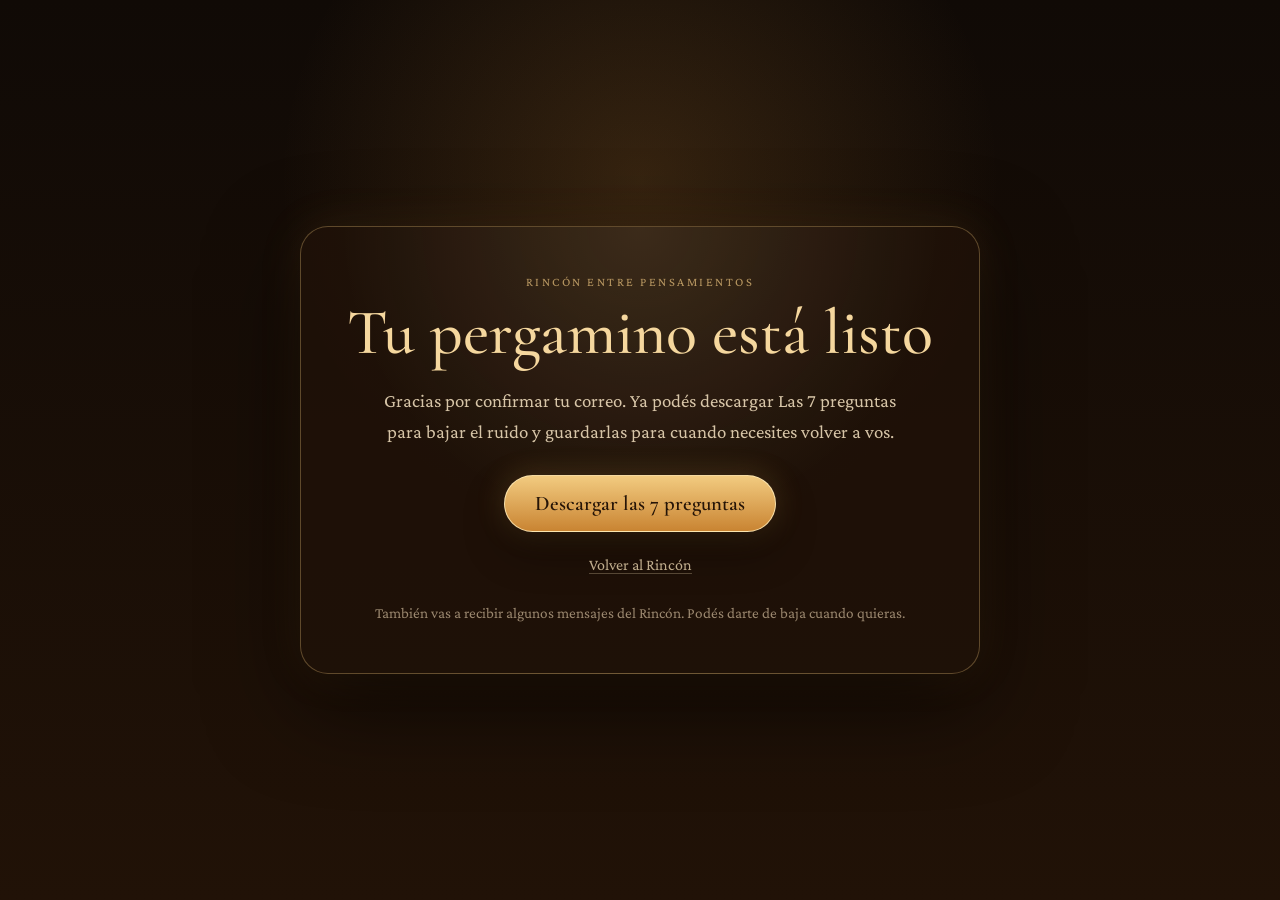
<file: gracias.html>
<!DOCTYPE html>
<html lang="es">
<head>
  <meta charset="UTF-8">
  <meta name="viewport" content="width=device-width, initial-scale=1.0">

  <title>Tu pergamino está listo | Rincón entre Pensamientos</title>

  <link rel="preconnect" href="https://fonts.googleapis.com">
  <link rel="preconnect" href="https://fonts.gstatic.com" crossorigin>

  <link
    href="https://fonts.googleapis.com/css2?family=Cormorant+Garamond:wght@400;500;600&family=Crimson+Pro:wght@300;400;500&display=swap"
    rel="stylesheet"
  >

  <!-- Google Analytics -->
  <script async src="https://www.googletagmanager.com/gtag/js?id=G-BLC4N5CQHX"></script>

  <script>
    window.dataLayer = window.dataLayer || [];

    function gtag() {
      dataLayer.push(arguments);
    }

    gtag("js", new Date());
    gtag("config", "G-BLC4N5CQHX");

    document.addEventListener("DOMContentLoaded", function () {
      if (!sessionStorage.getItem("lead_rincon_registrado")) {
        gtag("event", "generate_lead", {
          event_category: "mailerLite",
          event_label: "Lead confirmado - 7 preguntas",
          lead_magnet: "Las 7 preguntas para bajar el ruido"
        });

        sessionStorage.setItem("lead_rincon_registrado", "true");
      }
    });
  </script>

  <style>
    * {
      box-sizing: border-box;
    }

    body {
      min-height: 100vh;
      margin: 0;
      display: flex;
      align-items: center;
      justify-content: center;
      padding: 24px;
      color: #f4dfb7;
      background:
        radial-gradient(circle at 50% 20%, rgba(213, 145, 61, 0.18), transparent 360px),
        linear-gradient(180deg, #100a06, #211207);
      font-family: "Crimson Pro", Georgia, serif;
    }

    .gracias-card {
      width: min(680px, 100%);
      padding: 48px 30px;
      text-align: center;
      border: 1px solid rgba(234, 192, 119, 0.32);
      border-radius: 28px;
      background:
        radial-gradient(circle at 50% 0%, rgba(255, 222, 158, 0.12), transparent 300px),
        rgba(31, 18, 9, 0.88);
      box-shadow:
        0 30px 90px rgba(0, 0, 0, 0.58),
        0 0 44px rgba(211, 142, 56, 0.12);
    }

    .etiqueta {
      margin: 0 0 12px;
      color: rgba(231, 191, 124, 0.74);
      font-size: 0.78rem;
      letter-spacing: 0.2em;
      text-transform: uppercase;
    }

    h1 {
      margin: 0 0 20px;
      color: #f5d79e;
      font-family: "Cormorant Garamond", Georgia, serif;
      font-size: clamp(2.4rem, 7vw, 4rem);
      font-weight: 500;
      line-height: 1;
    }

    .texto {
      max-width: 520px;
      margin: 0 auto 28px;
      color: rgba(245, 226, 193, 0.86);
      font-size: 1.18rem;
      line-height: 1.65;
    }

    .btn-descarga {
      display: inline-flex;
      align-items: center;
      justify-content: center;
      min-height: 56px;
      padding: 15px 30px;
      border: 1px solid rgba(255, 236, 186, 0.82);
      border-radius: 999px;
      color: #251407;
      background: linear-gradient(180deg, #f2cb80, #c98432);
      box-shadow:
        0 18px 40px rgba(0, 0, 0, 0.35),
        0 0 30px rgba(239, 181, 81, 0.2);
      font-family: "Cormorant Garamond", Georgia, serif;
      font-size: 1.3rem;
      font-weight: 600;
      text-decoration: none;
      transition: transform 0.2s ease;
    }

    .btn-descarga:hover {
      transform: translateY(-2px);
    }

    .volver {
      display: block;
      width: fit-content;
      margin: 24px auto 0;
      color: rgba(244, 223, 184, 0.76);
      text-decoration: none;
      border-bottom: 1px solid rgba(244, 223, 184, 0.28);
    }

    .nota {
      margin: 28px auto 0;
      color: rgba(230, 208, 174, 0.62);
      font-size: 0.95rem;
      line-height: 1.5;
    }

    @media (max-width: 600px) {
      .gracias-card {
        padding: 40px 20px;
        border-radius: 22px;
      }

      .btn-descarga {
        width: 100%;
        padding: 15px 20px;
      }
    }
  </style>
</head>

<body>
  <main class="gracias-card">
    <p class="etiqueta">Rincón entre Pensamientos</p>

    <h1>Tu pergamino está listo</h1>

    <p class="texto">
      Gracias por confirmar tu correo. Ya podés descargar
      Las 7 preguntas para bajar el ruido y guardarlas para cuando
      necesites volver a vos.
    </p>

    <a
      class="btn-descarga"
      href="./el-primer-pergamino-del-rincon-liviano.pdf"
      download="el-primer-pergamino-del-rincon-liviano.pdf"
      onclick="gtag('event', 'download_lead_magnet', {
        event_category: 'lead',
        event_label: 'Las 7 preguntas'
      });"
    >
      Descargar las 7 preguntas
    </a>

    <a class="volver" href="./index.html">
      Volver al Rincón
    </a>

    <p class="nota">
      También vas a recibir algunos mensajes del Rincón.
      Podés darte de baja cuando quieras.
    </p>
  </main>
</body>
</html>
</file>
